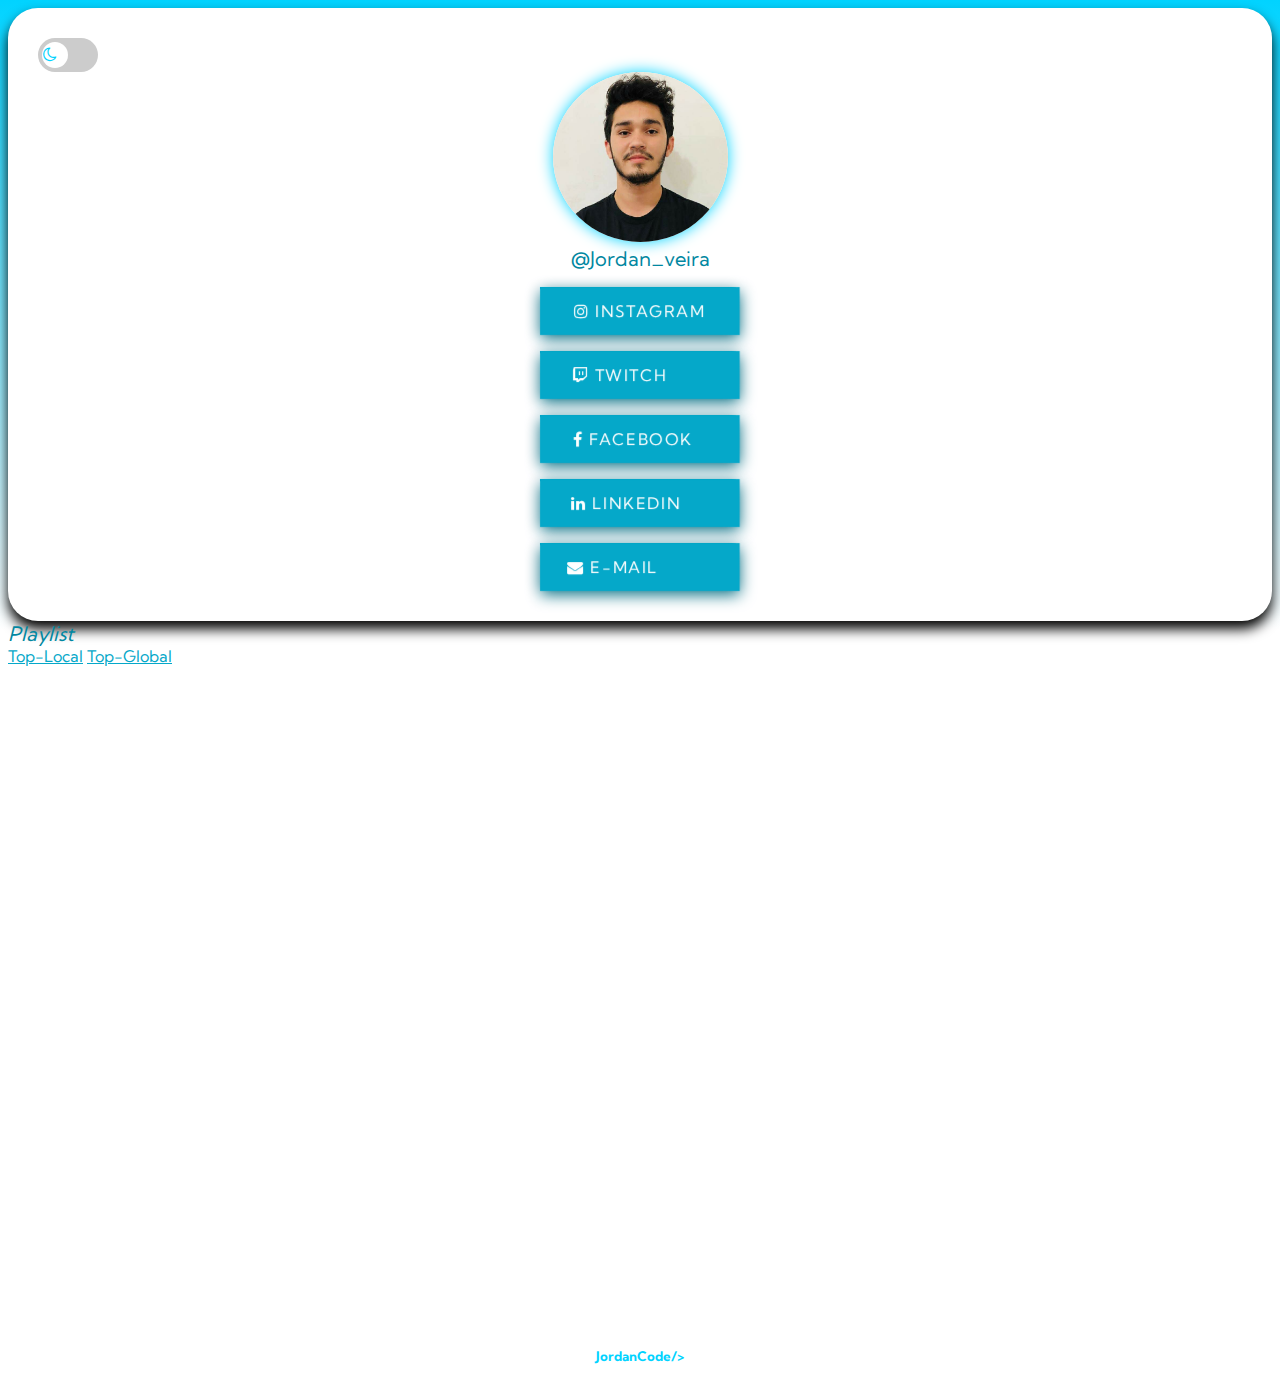
<file: Meu Cartão de Visita/index.html>
<!DOCTYPE HTML>

<html>

<head>
    <title>Jordan Vieira</title>
    <meta charset="utf-8" />
    <link rel="stylesheet" href="https://stackpath.bootstrapcdn.com/bootstrap/4.1.3/css/bootstrap.min.css"
        integrity="sha384-MCw98/SFnGE8fJT3GXwEOngsV7Zt27NXFoaoApmYm81iuXoPkFOJwJ8ERdknLPMO" crossorigin="anonymous">
    <meta name="viewport" content="width=device-width, initial-scale=1, user-scalable=no" />
    <link rel="stylesheet" href="./style.css" />
    <link rel="icon" type="image/png" href="./favicon.ico" />
    <link rel="stylesheet" href="https://stackpath.bootstrapcdn.com/font-awesome/4.7.0/css/font-awesome.min.css">


</head>

<body>
    <div class="container mb-5 p-5">
        <div class="row d-flex justify-content-center">
            <div class="col-md-6 cartao">
                <div class="row">
                    <div class="col-md-12 d-flex justify-content-end">
                        <label class="switch">
                            <input type="checkbox" id='dark'>
                            <span class="slider round">
                                <i class="fa fa-moon-o" aria-hidden="true"></i>
                                <i class="fa fa-sun-o" aria-hidden="true"></i>
                            </span>
                        </label>
                    </div>
                </div>
                <center><img id="perfil" src="./IMG_20210513_230350.jpg"><br>
                    <span id="myname">@Jordan_veira</span>
                </center><br><br>

                <div style="margin:0 auto; width: 200px;">

                    <div class="flip">
                        <a href="https://www.instagram.com/jordan_veira/" target="_blank">
                            <div class="front">
                                <i class="fa fa-instagram"></i>
                                INSTAGRAM
                            </div>
                            <div class="back">
                                <i class="fa fa-facebook"></i>
                                FOLLOW!
                            </div>
                        </a>
                    </div>
                    <br><br>
                    <div class="flip">
                        <a href="https://www.twitch.tv/jordanstarkn" target="_blank">
                            <div class="front">
                                <i class="fa fa-twitch"></i>
                                TWITCH⠀⠀⠀
                            </div>
                            <div class="back">
                                <i class="fa fa-twitch"></i>
                                FOLLOW!
                            </div>
                        </a>
                    </div>

                    <br>
                    <br>

                    <!--<div class="flip">
            <a href="mailto:" target="_blank">
                <div class="front">JOBS</div>
                <div class="back">PARCERIAS</div>
            </a>
        </div>
        <br><br>-->

                    <div class="flip">
                        <a href="https://www.facebook.com/jordan.marvao" target="_blank">
                            <div class="front">
                                <i class="fa fa-facebook"></i>
                                FACEBOOK⠀
                            </div>
                            <div class="back">
                                <i class="fa fa-facebook"></i>
                                FOLLOW!
                            </div>
                        </a>
                    </div>
                    <br><br>

                    <div class="flip">
                        <a href="https://www.linkedin.com/in/jordan-vieira/" target="_blank">
                            <div class="front">
                                <i class="fa fa-linkedin"></i>
                                LINKEDIN⠀⠀
                            </div>
                            <div class="back">
                                <i class="fa fa-linkedin"></i>
                                CONECTE-SE!
                            </div>
                        </a>
                    </div>


                    <br><br>

                    <div class="flip">
                        <a href="mailto:marvaojordan98@gmail.com?subject=Olá" target="_blank">
                            <div class="front">
                                <i class="fa fa-envelope"></i>
                                E-MAIL⠀⠀⠀⠀
                            </div>
                            <div class="back">
                                <i class="fa fa-envelope"></i>
                                MANDE AGORA!
                            </div>

                        </a>

                    </div>


                    <!--<br>
            <div class="flip">
                <a href="" target="_blank">
                    <div class="front">
                        <i class="fa fa-facebook"></i>
                        YOUTUBE
                    </div>
                    <div class="back">
                        <i class="fa fa-facebook"></i>
                        SE INSCREVE!
                    </div>

                </a>

            </div>-->

                    <!--<div class="flip">
                <a href="" target="_blank">
                    <div class="front">SPOTIFY</div>
                    <div class="back">SPOTIFY</div>
                </a>
            </div>-->
                </div>
            </div>
        </div>

        <div class="row mt-4 mb-4">
            <div class="col-md-12 d-flex justify-content-center">
                <i class="title-text">Playlist</i>
            </div>
        </div>

        <nav>
            <div class="nav nav-tabs" id="nav-tab" role="tablist">

                <a class="nav-item nav-link active font-weight-bold" id="lo-fi-tab" data-toggle="tab" href="#lo-fi"
                    role="tab" aria-controls="lo-fi" aria-selected="true">Top-Local</a>

                <a class="nav-item nav-link font-weight-bold" id="melhores-tab" data-toggle="tab" href="#melhores"
                    role="tab" aria-controls="melhores" aria-selected="false">Top-Global</a>

            </div>
        </nav>
        <div class="tab-content" id="nav-tabContent">

            <div class="tab-pane fade show active" id="lo-fi" role="tabpanel" aria-labelledby="lo-fi-tab">
                <div class="row">
                    <div class="col-md-12 d-flex justify-content-center p-0">
                        <iframe id="spotify-lo" title="spotify-local"
                            src="https://open.spotify.com/embed/playlist/37i9dQZEVXbMXbN3EUUhlg" width="90%"
                            height="300" frameborder="0" allowtransparency="true" allow="encrypted-media"></iframe>
                    </div>
                </div>
            </div>

            <div class="tab-pane fade" id="melhores" role="tabpanel" aria-labelledby="melhores-tab">
                <div class="row">
                    <div class="col-md-12 d-flex justify-content-center p-0">
                        <iframe id="spotify-melhores" title="spotify-global"
                            src="https://open.spotify.com/embed/playlist/37i9dQZEVXbMDoHDwVN2tF" width="90%"
                            height="300" frameborder="0" allowtransparency="true" allow="encrypted-media"></iframe>
                    </div>
                </div>
            </div>
        </div>
        <footer>
            <h5 class="flip" id="nome"">
                JordanCode/>
            </h5>

        </footer>
    </div>


    <script>
        let html = document.querySelector('html')
        let checkbox = document.querySelector('#dark')

        checkbox.addEventListener('change', () => {
            html.classList.toggle('dark-mode')
        })
    </script>

    <!-- Scripts -->

    <script src=" https://code.jquery.com/jquery-3.3.1.slim.min.js"
                integrity="sha384-q8i/X+965DzO0rT7abK41JStQIAqVgRVzpbzo5smXKp4YfRvH+8abtTE1Pi6jizo"
                crossorigin="anonymous">
                </script>
                <script src="https://cdnjs.cloudflare.com/ajax/libs/popper.js/1.14.3/umd/popper.min.js"
                    integrity="sha384-ZMP7rVo3mIykV+2+9J3UJ46jBk0WLaUAdn689aCwoqbBJiSnjAK/l8WvCWPIPm49"
                    crossorigin="anonymous"></script>
                <script src="https://stackpath.bootstrapcdn.com/bootstrap/4.1.3/js/bootstrap.min.js"
                    integrity="sha384-ChfqqxuZUCnJSK3+MXmPNIyE6ZbWh2IMqE241rYiqJxyMiZ6OW/JmZQ5stwEULTy"
                    crossorigin="anonymous"></script>
</body>

</html>
</file>
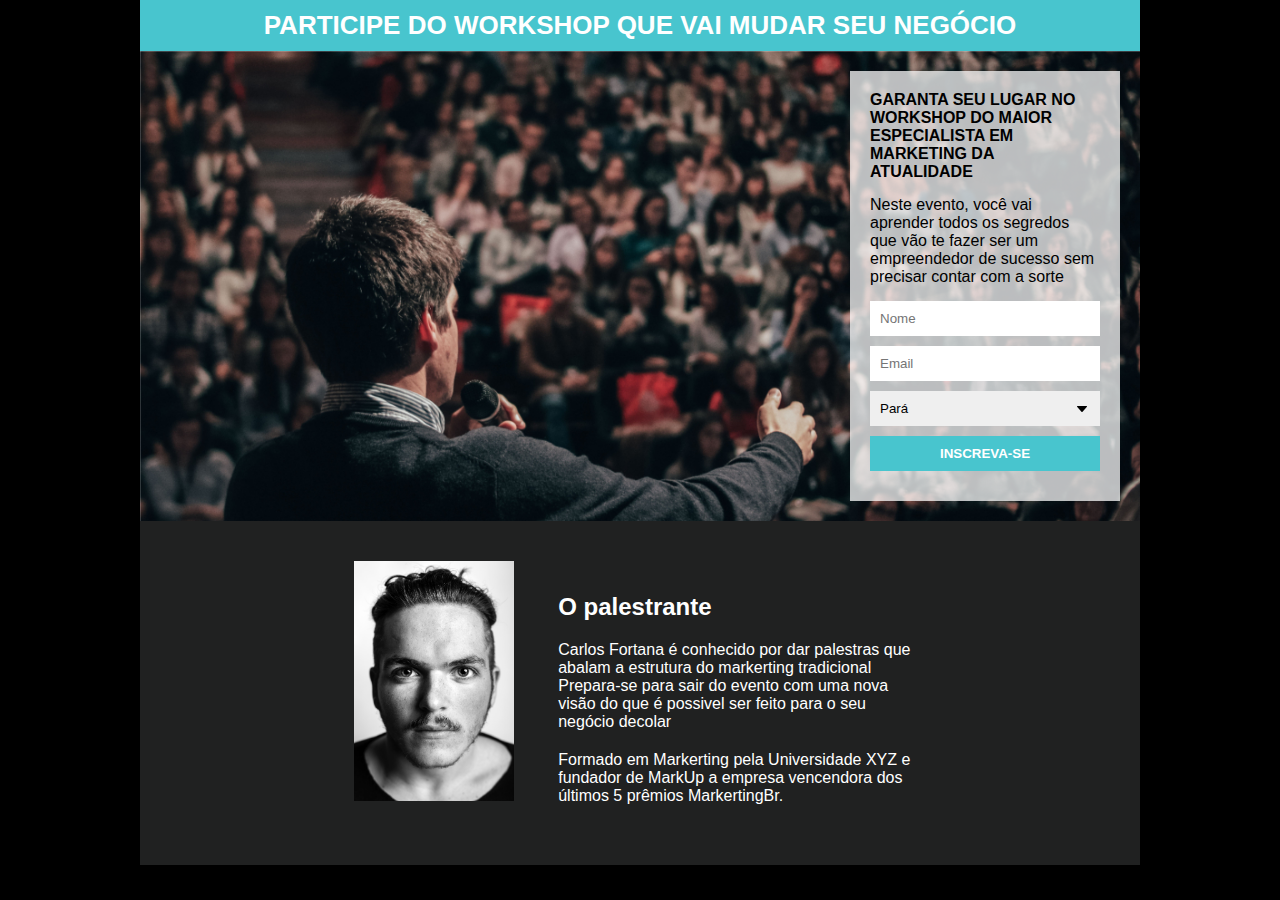
<file: Projeto Pagina de captura/WORKSHOP/index.html>
<!DOCTYPE html>
<html>
<head>
    <meta charset="UTF-8">
    <meta name="viewport" content="width=device-width, initial-scale=1.0">
    <link rel="icon" href="./images/ico.png" type="image/png">
    <link rel="stylesheet" type="text/css" href="./css/style.css">
    <title>Workshop</title>
</head>
<body>


<div class="container">
    <header>
        <h1 class="title">PARTICIPE DO WORKSHOP QUE VAI MUDAR SEU NEGÓCIO</h1>
    </header>

    <section>
        <div class="formcontainer">
            
            <h2 class="mb">GARANTA SEU LUGAR NO WORKSHOP DO MAIOR ESPECIALISTA EM MARKETING DA ATUALIDADE</h2>
            <p class="mb">Neste evento, você vai aprender todos os segredos que vão te fazer ser um empreendedor de sucesso sem precisar contar com a sorte</p> 
            <form action="https://gmail.us1.list-manage.com/subscribe/post?u=1e77e73803854c7aa2601a516&amp;id=1333c206f9" method="POST"id="mc-embedded-subscribe-form" name="mc-embedded-subscribe-form" class="validate" target="_blank" novalidate>
                <input id="name" name="FNAME" type="text" placeholder="Nome">
                <input id="email" name="EMAIL" type="email" placeholder="Email">
                <select name="PLACE">
                    <option value="PA">Pará</option>
                    <option value="MA">Manaus</option>
                    <option value="SP">São Paulo</option>
                    <option value="RJ">Rio de Janeiro</option>
                </select>
                <div style="position: absolute; left: -5000px;" aria-hidden="true"><input type="text" name="b_1e77e73803854c7aa2601a516_1333c206f9" tabindex="-1" value=""></div>
                <input type="submit" value="INSCREVA-SE">
            </form>
        </div>
    </section>

    <footer>
        <img class="picture" src="./images/face.jpg">
        <div class="description">
            <h3>O palestrante</h3>
            <p>Carlos Fortana é conhecido por dar palestras que abalam a estrutura do markerting tradicional Prepara-se para sair do evento com uma nova visão do que é possivel ser feito para o seu negócio decolar </p>
            <p>Formado em Markerting pela Universidade XYZ e fundador de MarkUp a empresa vencendora  dos últimos 5 prêmios MarkertingBr. </p>
        </div>
    </footer>



</div>
    

</body>
</html>
</file>
<file: Meu Cartão de Visita/style.css>
@import url('https://fonts.googleapis.com/css2?family=Kumbh+Sans:wght@300;400;700&display=swap');

        body {
            font-family: 'Kumbh Sans', sans-serif;
            font-weight: 400;
            background: #222;
        }

* {
    -webkit-box-sizing: border-box;
    -moz-box-sizing: border-box;
    box-sizing: border-box;
}
:root{
    --body-bg: #fff;
    --nome:rgb(1, 135, 161);
    --btn: rgb(5, 168, 201);
    --fundo:linear-gradient(0deg,
    rgb(255, 255, 255) 30%,
    rgb(1, 211, 255) 100%);
    --play:rgb(1, 135, 161);
    --toplocal:black;
    --topglobal:rgb(5, 168, 201);
    --box:black;
    
    
  }
  
  .dark-mode:root {
    --body-bg: #081220;
    --nome:white;
    --btn:black;
    --fundo:linear-gradient(0deg,
    rgb(81, 108, 163) 30%,
    rgb(0, 15, 46) 100%);
    --play:rgb(166, 223, 250);
    --toplocal:black;
    --topglobal:rgb(5, 168, 201);
    --box:rgb(0, 108, 129);

   
    
  }
  .flip{
   text-align: center;
    margin: 50px;
  }
  #myname{
    color: var(--nome);
    font-size: 20px;
  }
.cartao {
    background-color: var(--body-bg);
    padding: 30px;
    border-radius: 30px;
    -webkit-box-shadow: 0px 8px 13px 0px rgba(0, 0, 0, 0.69);
    box-shadow: 0px 8px 13px 0px var(--box);
  }
body {
    background: rgb(255, 255, 255);
    background: var(--fundo);

    background-repeat: no-repeat;
    background-size: cover;
    background-attachment: fixed;
    background-position: center;
}
.title-text{
    color: var(--play);
    font-size: 20px;
    text-align: center;
}
#nome{
    position: relative;
    top: 98px;
    color:rgb(1, 211, 255);
}
.flip {
    width: 200px;
    height: 48px;
    -webkit-perspective: 500px;
    -moz-perspective: 500px;
    -ms-perspective: 500px;
    perspective: 500px;
    top: 50%;
    left: 50%;
    margin: -24px 0 0 -100px;
}

.flip a {
    font-weight: 400;
    text-transform: uppercase;
    margin: 0;
    padding: 0;
    width: 100%;
    height: 100%;
    position: absolute;
    -webkit-transform-style: preserve-3d;
    -moz-transform-style: preserve-3d;
    -o-transform-style: preserve-3d;
    -ms-transform-style: preserve-3d;
    transform-style: preserve-3d;
    -webkit-transform: translateZ(-25px);
    -moz-transform: translateZ(-25px);
    -o-transform: translateZ(-25px);
    -ms-transform: translateZ(-25px);
    transform: translateZ(-25px);
    -webkit-transition: -webkit-transform 0.3s;
    -moz-transition: -moz-transform 0.3s;
    -o-transition: -o-transform 0.3s;
    -ms-transition: -ms-transform 0.3s;
    transition: transform 0.3s;
    cursor: pointer;
}

.flip a .front,
.flip a .back {
    margin: 0;
    width: 200px;
    height: 48px;
    line-height: 48px;
    position: absolute;
    text-align: center;
    letter-spacing: 0.1em;
}

.flip a .front {
    background-color: var(--btn);
    box-shadow: 0 4px 15px 0 rgb(0, 108, 129);
    color: white;
    -webkit-transform: rotateY(0) translateZ(24px);
    -moz-transform: rotateY(0) translateZ(24px);
    -o-transform: rotateY(0) translateZ(24px);
    -ms-transform: rotateY(0) translateZ(24px);
    transform: rotateY(0) translateZ(24px);
}

.flip a .back {
    background-color: var(--btn);
    color: var(--btn);
    -webkit-transform: rotateX(90deg) translateZ(24px);
    -moz-transform: rotateX(90deg) translateZ(24px);
    -o-transform: rotateX(90deg) translateZ(24px);
    -ms-transform: rotateX(90deg) translateZ(24px);
    transform: rotateX(90deg) translateZ(24px);
    overflow: hidden;
}

.flip a .back:after {
    content: '';
    position: absolute;
    top: -32%;
    left: -10%;
    width: 120%;
    height: 50%;
    background: var(--btn);
    -webkit-transform: rotate(8deg);
    -moz-transform: rotate(8deg);
    -o-transform: rotate(8deg);
    -ms-transform: rotate(8deg);
    transform: rotate(8deg);
    -webkit-transition: all 0.5s ease;
    -moz-transition: all 0.5s ease;
    -o-transition: all 0.5s ease;
    -ms-transition: all 0.5s ease;
    transition: all 0.5s ease;
    -webkit-transition-delay: 0.15s;
    -moz-transition-delay: 0.15s;
    -o-transition-delay: 0.15s;
    -ms-transition-delay: 0.15s;
    transition-delay: 0.15s;
}

.flip a:hover {
    -webkit-transform: translateZ(-24px) rotateX(-90deg);
    -moz-transform: translateZ(-24px) rotateX(-90deg);
    -o-transform: translateZ(-24px) rotateX(-90deg);
    -ms-transform: translateZ(-24px) rotateX(-90deg);
    transform: translateZ(-24px) rotateX(-90deg);
}

.flip a:hover .front {
    background: #ccc;
    -webkit-transition: all 0.8s ease;
    -moz-transition: all 0.8s ease;
    -o-transition: all 0.8s ease;
    -ms-transition: all 0.8s ease;
    transition: all 0.8s ease;
}

.flip a:hover .back {
    color: black;
    -webkit-transition: color 0.4s linear;
    -moz-transition: color 0.4s linear;
    -o-transition: color 0.4s linear;
    -ms-transition: color 0.4s linear;
    transition: color 0.4s linear;
    background: #fff;
}

.flip a:hover .back:after {
    -webkit-transform: rotate(6deg) translate(100px, -18px);
    -moz-transform: rotate(6deg) translate(100px, -18px);
    -o-transform: rotate(6deg) translate(100px, -18px);
    -ms-transform: rotate(6deg) translate(100px, -18px);
    transform: rotate(6deg) translate(100px, -18px);
}

img#perfil {

    margin: 0 auto;
    width: 175px;
    height: 170px;
    box-shadow: 0 0px 15px 0 rgb(1, 211, 255);;
    border-radius: 500%;

}


.switch {
    position: relative;
    display: inline-block;
    width: 60px;
    height: 34px;
  }
  
  .switch input { 
    opacity: 0;
    width: 0;
    height: 0;
  }
  
  .slider {
    position: absolute;
    cursor: pointer;
    top: 0;
    left: 0;
    right: 0;
    bottom: 0;
    background-color: #ccc;
    -webkit-transition: .4s;
    transition: .4s;
    
  }
  
  .fa-moon-o{
    position: absolute;
    height: 26px;
    width: 26px;
    left: 5px;
    bottom: 0px;
    color: rgb(1, 211, 255);
  }
  
  .fa-sun-o{
    position: absolute;
    height: 26px;
    width: 26px;
    left: 31px;
    bottom: 0px;
    color: #ccc;
  }
  
  .slider:before {
    position: absolute;
    content: "";
    height: 26px;
    width: 26px;
    left: 4px;
    bottom: 4px;
    background-color: white;
    -webkit-transition: .4s;
    transition: .4s;
  }
  
  input:checked + .slider {
    background-color: rgb(1, 211, 255);
  }
  
  input:focus + .slider {
    box-shadow: 0 0 1px rgb(1, 211, 255);
  }
  
  input:checked + .slider:before{
    -webkit-transform: translateX(26px);
    -ms-transform: translateX(26px);
    transform: translateX(26px);
    background-color: #081220;
  }
  
  .slider.round {
    border-radius: 34px;
  }
  
  .slider.round:before {
    border-radius: 50%;
  }
  

.nav a{
  color:var(--topglobal);
  
}
#lo-fi-tab #melhores-tab{
  color:var(--toplocal);
  
}
</file>
<file: Projeto Pagina de captura/WORKSHOP/css/style.css>
*{
    margin: 0;
    padding: 0;
}

body{
  font-family: Arial, Helvetica, sans-serif;
  background-color: black;
}

.container{
    max-width: 1000px;
    margin: auto;
}

header{

    background-color:#48C5CE;
    text-align: center;
    color: white;
    padding: 10px;

}

.title{
    font-size: 26px;
    

}
section{
    color:black;
    padding: 20px;
    background-image: url(../images/people.jpg);
    background-size: cover;
    overflow: hidden;
}
.formcontainer{

    max-width: 230px;
    background-color: #FFFFFFBB;
    padding: 20px;
    float: right;
}
h2{

   font-size: 16px; 

}
.mb{
    margin-bottom: 15px;
}
input, select{
    width: 100%;
    box-sizing: border-box;
    padding: 10px;
    border: none;
    margin-bottom: 10px;
}

input[type="submit"]{

    color: white;
    background-color:#48C5CE;
    font-weight: bold;
    transform: scale(1,1);
}
/*efeito ao passar o mouse*/
input[type="submit"]:hover{
    transition:0.5s;
    transform: scale(1.1,1.1);
    color:white;
    background-color:#48C5CE;
    font-weight: bold;
}
select{
    appearance: none;
    -moz-appearance: none;
    -webkit-appearance: none;
    background-image: url(../images/arrow.jpg);
    background-repeat: no-repeat;
    background-position: calc(100% - 10px), center;
}
footer{
    background-color: #202121;
    padding: 40px;   
    text-align: center;
}
.picture{
    width: 160px;

}
.description{
    display:inline-block;
    text-align: left;
    color: white;
    max-width: 40%;
    margin-left: 40px;
    
}
.description p, .description h3{
    margin-bottom: 20px;
}.description h3{
    font-size: 24px;
}
@media screen and (max-width: 500px){
    .formcontainer{

        max-width: 90%;
        background-color: #FFFFFFBB;
        padding: 20px;
        float: right;
    }
    .description{       
        color: white;
        max-width: 50%;
    }
   
}
</file>
